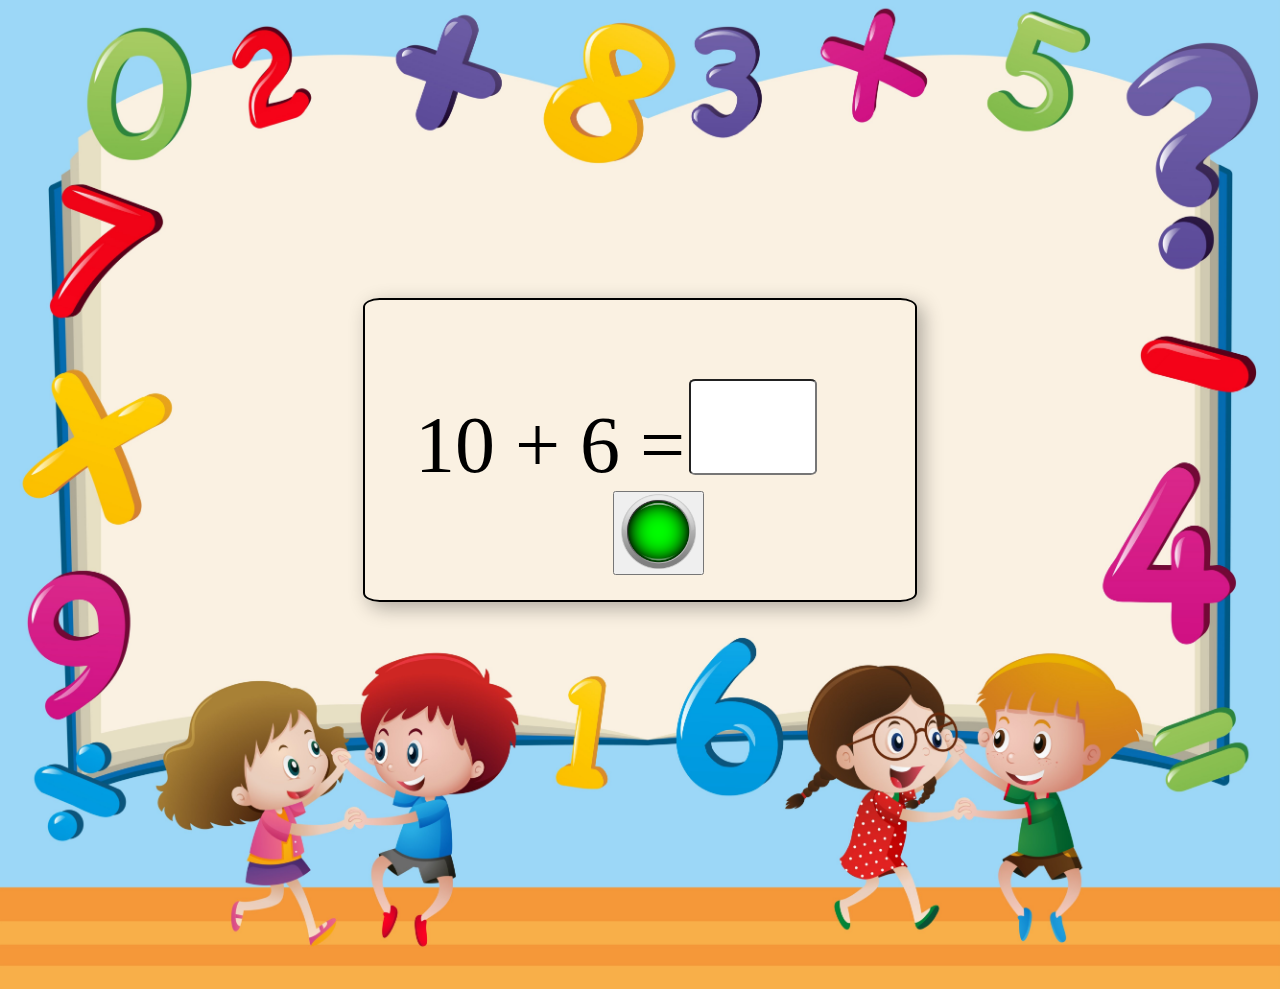
<file: index.html>
<!DOCTYPE html>
<html lang="en">

<head>
    <meta charset="UTF-8">
    <meta name="viewport" content="width=device-width, initial-scale=1.0">
    <title>Document</title>
    <link rel="stylesheet" href="styles.css" />
</head>

<body>
    <img src="img/1620972153_20-phonoteka_org-p-fon-dlya-prezentatsii-detskii-po-matematik-24.jpg" alt="background"
        id="scaledImage" />
    <main>
        <div class="game">
            <div class="numbers" id="numbers"> </div>

            <input class="input" type="number" id="numberInput" min="0" onkeypress="submitNumberPress(event)">

            <div class="btn">
                <button onclick="submitNumber()"><img class="btn-img" src="img/buttons_PNG162-762042631.png"
                        alt="btn" /></button>
            </div>
            <div id="result"></div>

        </div>


    </main>

    <!--- TO DO розмістити відповідно --->
    <div class="right-anwsver" id="right-anwsver"></div>
    <!--END-->

    <script src="scripts.js"></script>

</body>

</html>
</file>
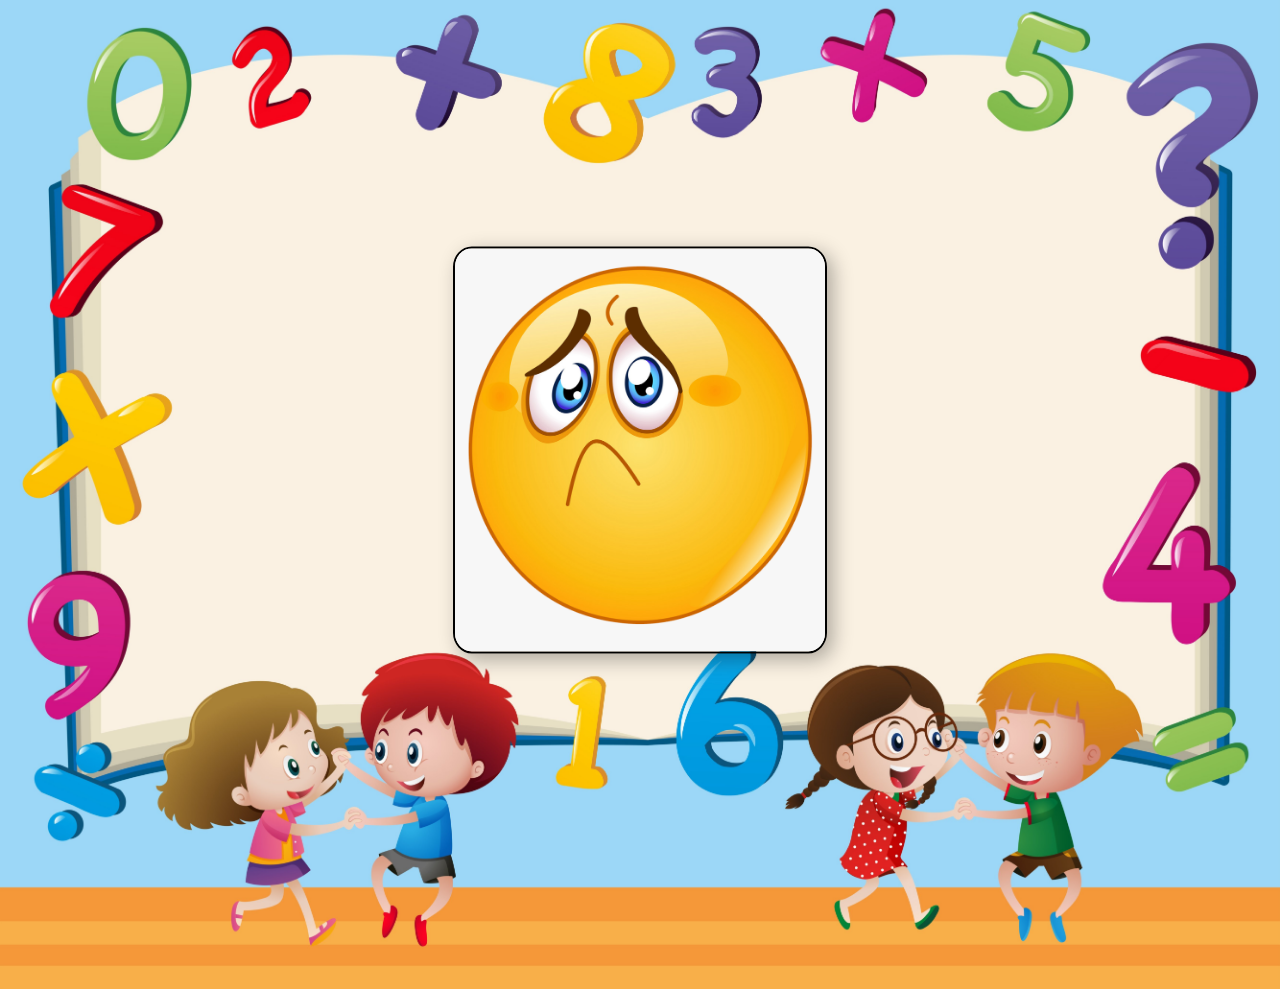
<file: bad.html>
<!DOCTYPE html>
<html lang="en">

<head>
    <meta charset="UTF-8">
    <meta name="viewport" content="width=device-width, initial-scale=1.0">
    <title>Bad answer</title>
    <link rel="stylesheet" href="styles.css" />
</head>

<body>
    <div>
        <img src="img/1620972153_20-phonoteka_org-p-fon-dlya-prezentatsii-detskii-po-matematik-24.jpg" alt="background"
            id="scaledImage" />
        <img class="emoji" src="img/sad.png" alt="bad" width="370">
        <script>
            setTimeout(function start() {
                window.location.href = "index.html"
            }, 2500);
        </script>
    </div>
</body>

</html>
</file>
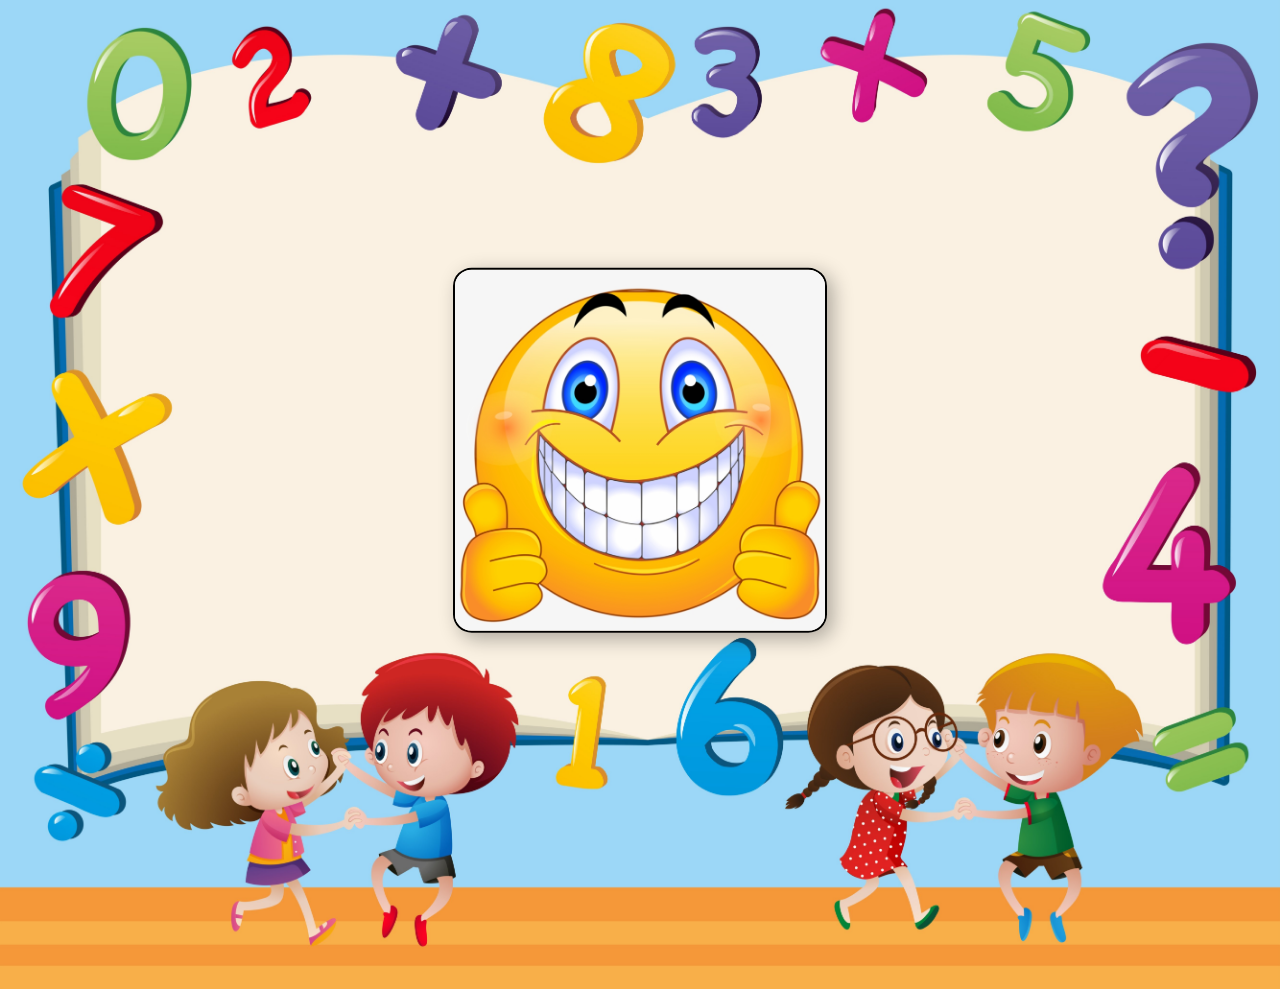
<file: good.html>
<!DOCTYPE html>
<html lang="en">

<head>
    <meta charset="UTF-8">
    <meta name="viewport" content="width=device-width, initial-scale=1.0">
    <title>Good answer</title>
    <link rel="stylesheet" href="styles.css" />
</head>

<body>
    <img src="img/1620972153_20-phonoteka_org-p-fon-dlya-prezentatsii-detskii-po-matematik-24.jpg" alt="background"
        id="scaledImage" />
    <img class="emoji" src="img/good.png" alt="good" width="370">

    <script>
        setTimeout(function start() {
            window.location.href = "index.html"
        }, 2500);
    </script>
</body>

</html>
</file>
<file: styles.css>
body {
    width: 100%;
    height: 100%;
    margin: 0;
    display: flex;
    align-items: center;
}

#scaledImage {
    max-width: 100%;
    max-height: 100%;
    width: auto;
    height: auto;
}

main {

    padding: 30px 30px 30px 30px;
    margin: auto;
}

.game {
    width: 550px;
    height: 300px;
    border: 2px solid black;
    border-radius: 3%;
    box-shadow: 6px 6px 20px rgba(0, 0, 0, 0.3);
    margin: auto;
    top: 50%;
    left: 50%;
    position: absolute;
    transform: translate(-50%, -50%);
}

.numbers {
    margin-top: 100px;
    margin-left: 50px;
    font-size: 80px;
    display: inline-block;
}

.input {
    width: 120px;
    height: 90px;
    font-size: 80px;
    vertical-align: text-bottom;
    border-radius: 5%;
}

.emoji {
    width: 450;
    height: 450;
    margin: auto;
    top: 50%;
    left: 50%;
    position: absolute;
    transform: translate(-50%, -50%);
    border: 2px solid black;
    border-radius: 5%;
    box-shadow: 6px 6px 20px rgba(0, 0, 0, 0.3);
}

.btn {
    padding-left: 45%;
    position: absolute;
    border-radius: 50%;
}

.btn-img {
    width: 75px;
    height: 75px;
    left: 45%;
}

.go-btn {
    width: 100px;
    height: 30px;
    top: 65%;
    left: 50%;
    position: absolute;
    transform: translate(-50%, -50%);
}


.right-anwsver {
    font-size: 50px;
}
</file>
